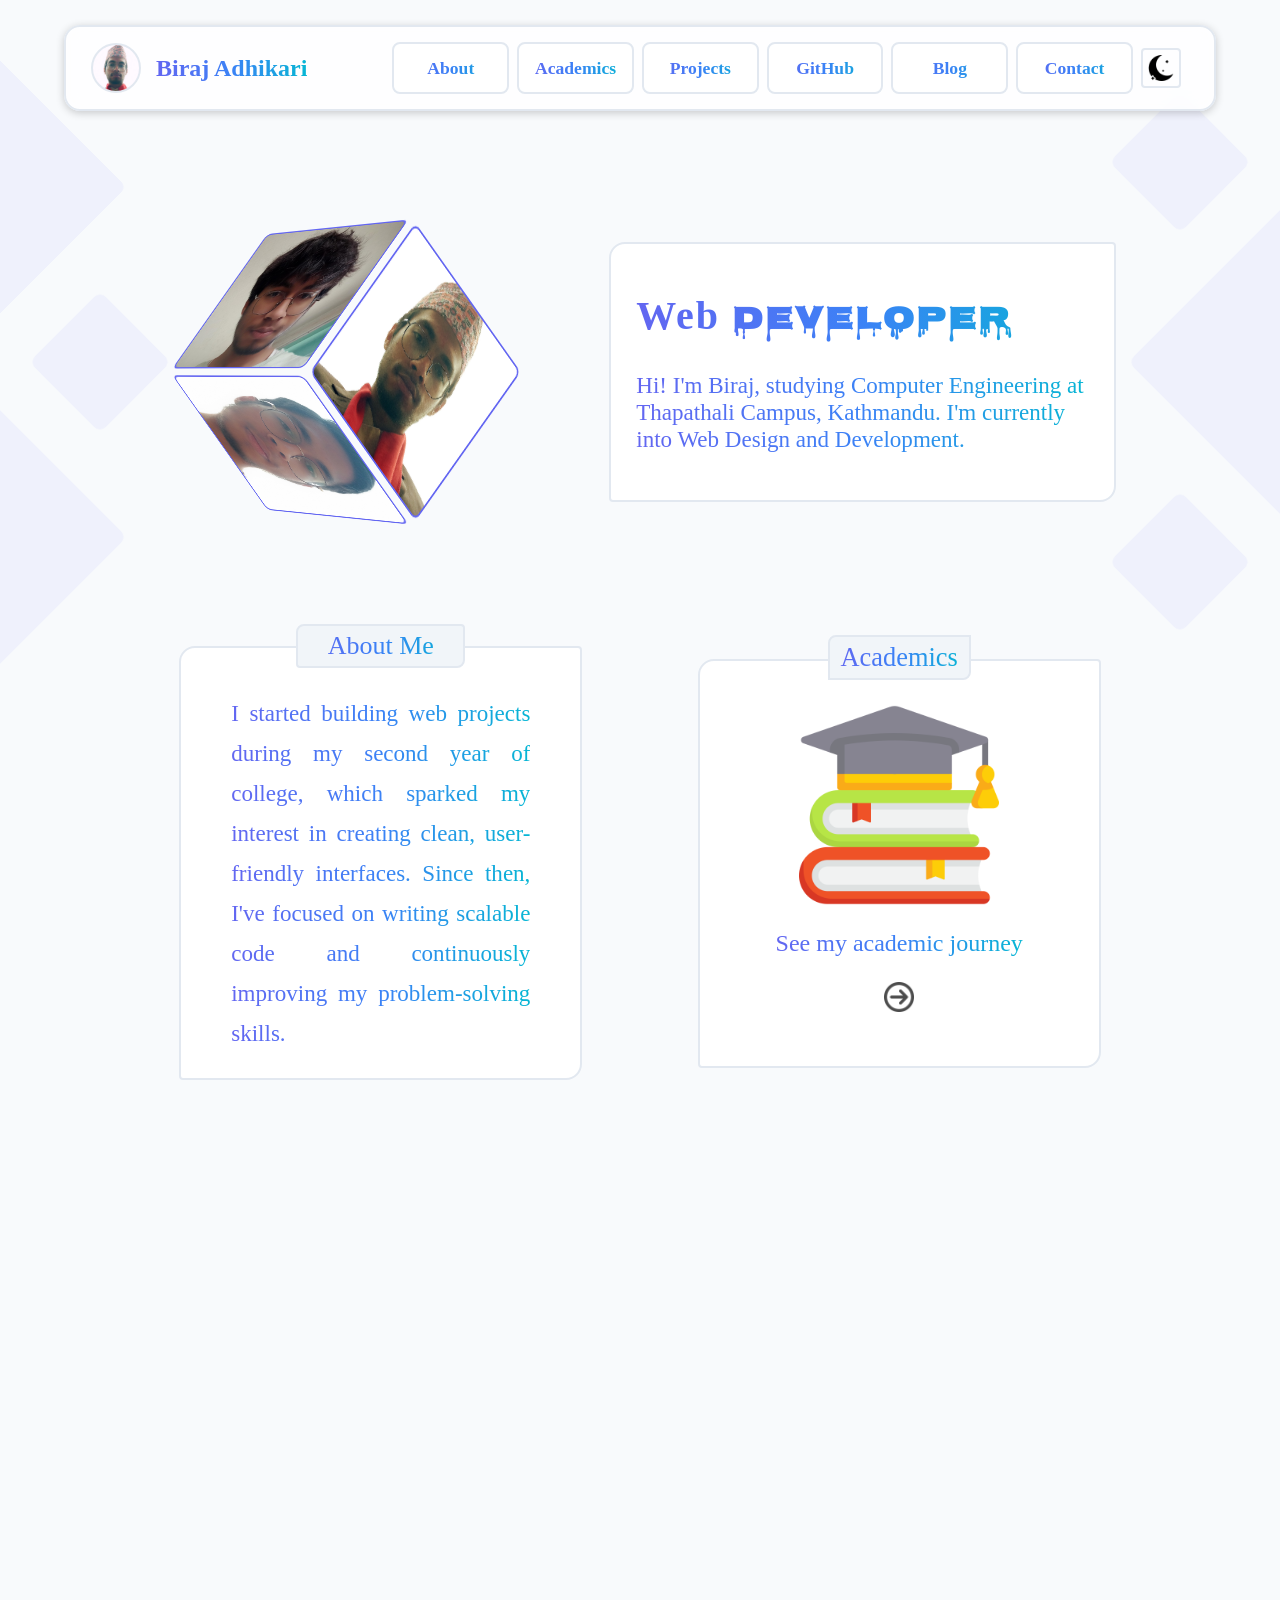
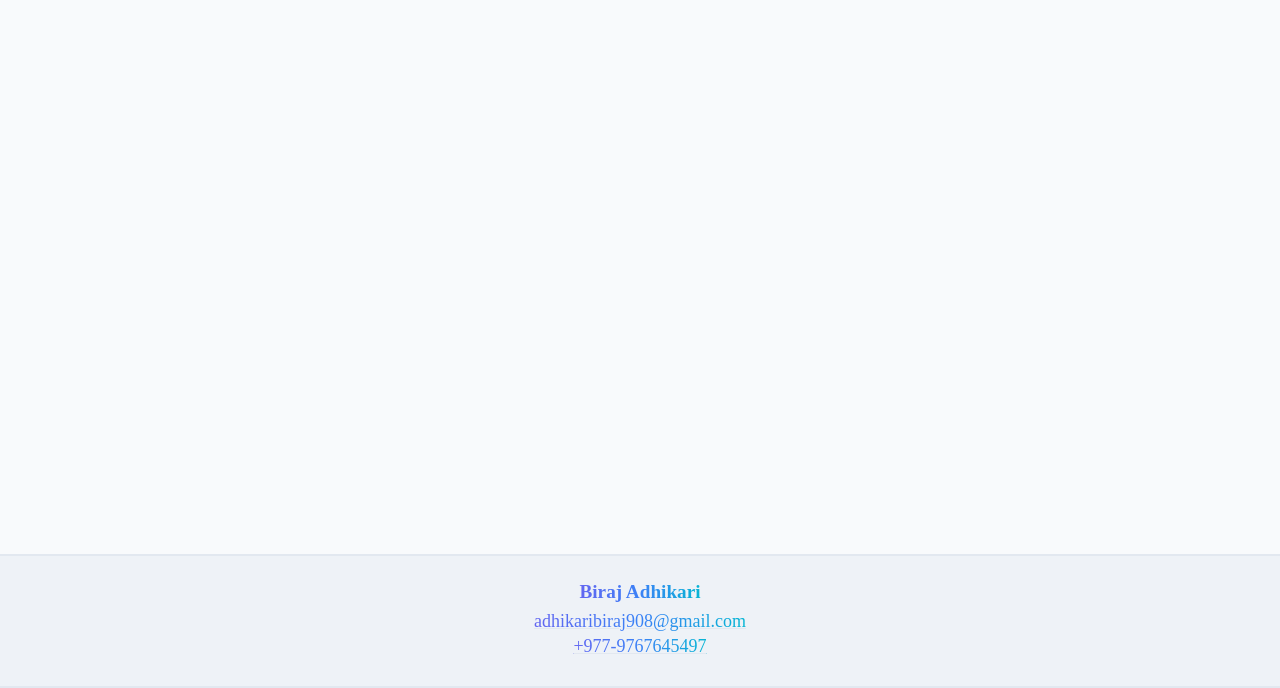
<file: index.html>
<!DOCTYPE html>
<html lang="en">
<head>
    <meta charset="UTF-8">
    <meta name="viewport" content="width=device-width, initial-scale=1.0">
    <title>Biraj Adhikari - Portfolio</title>
    <link rel="stylesheet" href="Styling/root.css">
    <link rel="stylesheet" href="Styling/navBar.css">
    <link rel="stylesheet" href="Styling/cube.css">
    <link rel="stylesheet" href="Styling/decoration.css">
    <link rel="stylesheet" href="Styling/introduction.css">
    <link rel="stylesheet" href="Styling/aboutMe.css">
    <link rel="stylesheet" href="Styling/academics.css">
    <link rel="stylesheet" href="Styling/projects.css">
    <link rel="stylesheet" href="Styling/blog.css">
    <link rel="stylesheet" href="Styling/contacts.css">
    <link rel="stylesheet" href="Styling/footer.css">
    <link rel="preconnect" href="https://fonts.googleapis.com">
    <link rel="preconnect" href="https://fonts.gstatic.com" crossorigin>    
    <link href="https://fonts.googleapis.com/css2?family=Nosifer&family=Rubik+Glitch&display=swap" rel="stylesheet">
</head>
<body>
    <section id="decoration">
        <div class="decorator"></div>
        <div class="decorator"></div>
        <div class="decorator"></div>
        <div class="decorator"></div>
        <div class="decorator"></div>
        <div class="decorator"></div>
    </section>
    <nav class="navbar">
        <section class="nav-logo-section">
            <div class="siteLogo"></div>
            <h1>Biraj Adhikari</h1>
        </section>
        <button type="button" class="hamburger" aria-label="Menu">
            <img src="Assets/settings.png" alt="Hamburger" width="30"/>
        </button>
        <section class="nav-menu" id="desktop-menu">
            <a class="navItem" href="#aboutMe"><span>About</span></a>
            <a class="navItem" href="Pages/academics.html"><span>Academics</span></a>
            <a class="navItem" href="Pages/projects.html"><span>Projects</span></a>
            <a class="navItem" href="https://github.com/LibraAkaja/" target="_blank"><span>GitHub</span></a>
            <a class="navItem" href="#" onclick="alert('I do not have a blog yet')"><span>Blog</span></a>
            <a class="navItem" href="Pages/contact.html"><span>Contact</span></a>
            <img src="Assets/dark.png" alt="ThemeIcon" width="40" class="themeProvider"/>
        </section>
        <section class="nav-menu" id="handheld-menu">
            <a class="navItem" href="#aboutMe"><span>About</span></a>
            <a class="navItem" href="Pages/academics.html"><span>Academics</span></a>
            <a class="navItem" href="Pages/projects.html"><span>Projects</span></a>
            <a class="navItem" href="https://github.com/LibraAkaja/" target="_blank"><span>GitHub</span></a>
            <a class="navItem" href="#" onclick="alert('I do not have a blog yet')"><span>Blog</span></a>
            <a class="navItem" href="Pages/contact.html"><span>Contact</span></a>
            <img src="Assets/dark.png" alt="ThemeIcon" width="40" class="themeProvider"/>
        </section>
    </nav>
    <main id="root">
        <section class="cube" id="cube">
            <div class="cubeContainer">
                <div class="cubeSide"></div>
                <div class="cubeSide"></div>
                <div class="cubeSide"></div>
                <div class="cubeSide"></div>
                <div class="cubeSide"></div>
                <div class="cubeSide"></div>
            </div>
        </section>
        <section id="introduction" class="detailCategory">
            <h3><span>Web </span><span>Developer</span></h3><br>
            <p>Hi! I'm Biraj, studying Computer Engineering at Thapathali Campus, Kathmandu.
                I'm currently into Web Design and Development.
            </p>
        </section>
        <section id="aboutMe" class="detailCategory">
            <span><p>About Me</p></span>
            <p id="aboutP">I started building web projects during my second year of college, which sparked my interest in creating clean, user-friendly interfaces. Since then, I've focused on writing scalable code and continuously improving my problem-solving skills.</p>
        </section>
        <section id="academics" class="detailCategory">
            <span><p>Academics</p></span>
            <img src="Assets/education.png" width="200"/>
            <p class="sectionP">See my academic journey </p>
            <a href="Pages/academics.html"><img src="Assets/right.png" width="30px"></a>
        </section>
        <section id="myProjects" class="detailCategory">
            <span><p>Projects</p></span>
            <img src="Assets/project0.png" width="200"/>
            <p class="sectionP">Explore my projects </p>
            <a href="Pages/projects.html"><img src="Assets/right.png" width="30px"></a>
        </section>
        <section id="myBlog" class="detailCategory">
            <span><p>Blog</p></span>
            <img src="Assets/blog0.png" width="200px"/>
            <p class="sectionP">Dive into my Blog posts</p>
            <a href="" onclick="alert('I do not have a blog yet')"><img src="Assets/right.png" width="30px"></a>
        </section>
        <section id="contacts" class="detailCategory">
            <span><p>Socials/Contact</p></span>
            <img src="Assets/social0.png" width="200"/>
            <p class="sectionP">Contact me via these platforms</p>
            <a href="Pages/contact.html"><img src="Assets/right.png" width="30px"></a>
        </section>
    </main>
    <footer>
        <h3>Biraj Adhikari</h3>
        <p><a href="mailto:adhikaribiraj908@gmail.com" target="_blank">adhikaribiraj908@gmail.com</a></p>
        <p><a href="tel:+9779767645497">+977-9767645497</a></p>
    </footer>
    <script src="Scripts/dynamic.js" type="module"></script>
    <script src="Scripts/themeProvider.js" type="module"></script>
    <script src="Scripts/navBar.js" type="module"></script>
    <script src="Scripts/dragCube.js" type="module"></script>
    <script src="Scripts/mainSections.js" type="module"></script>
</body>
</html>
</file>
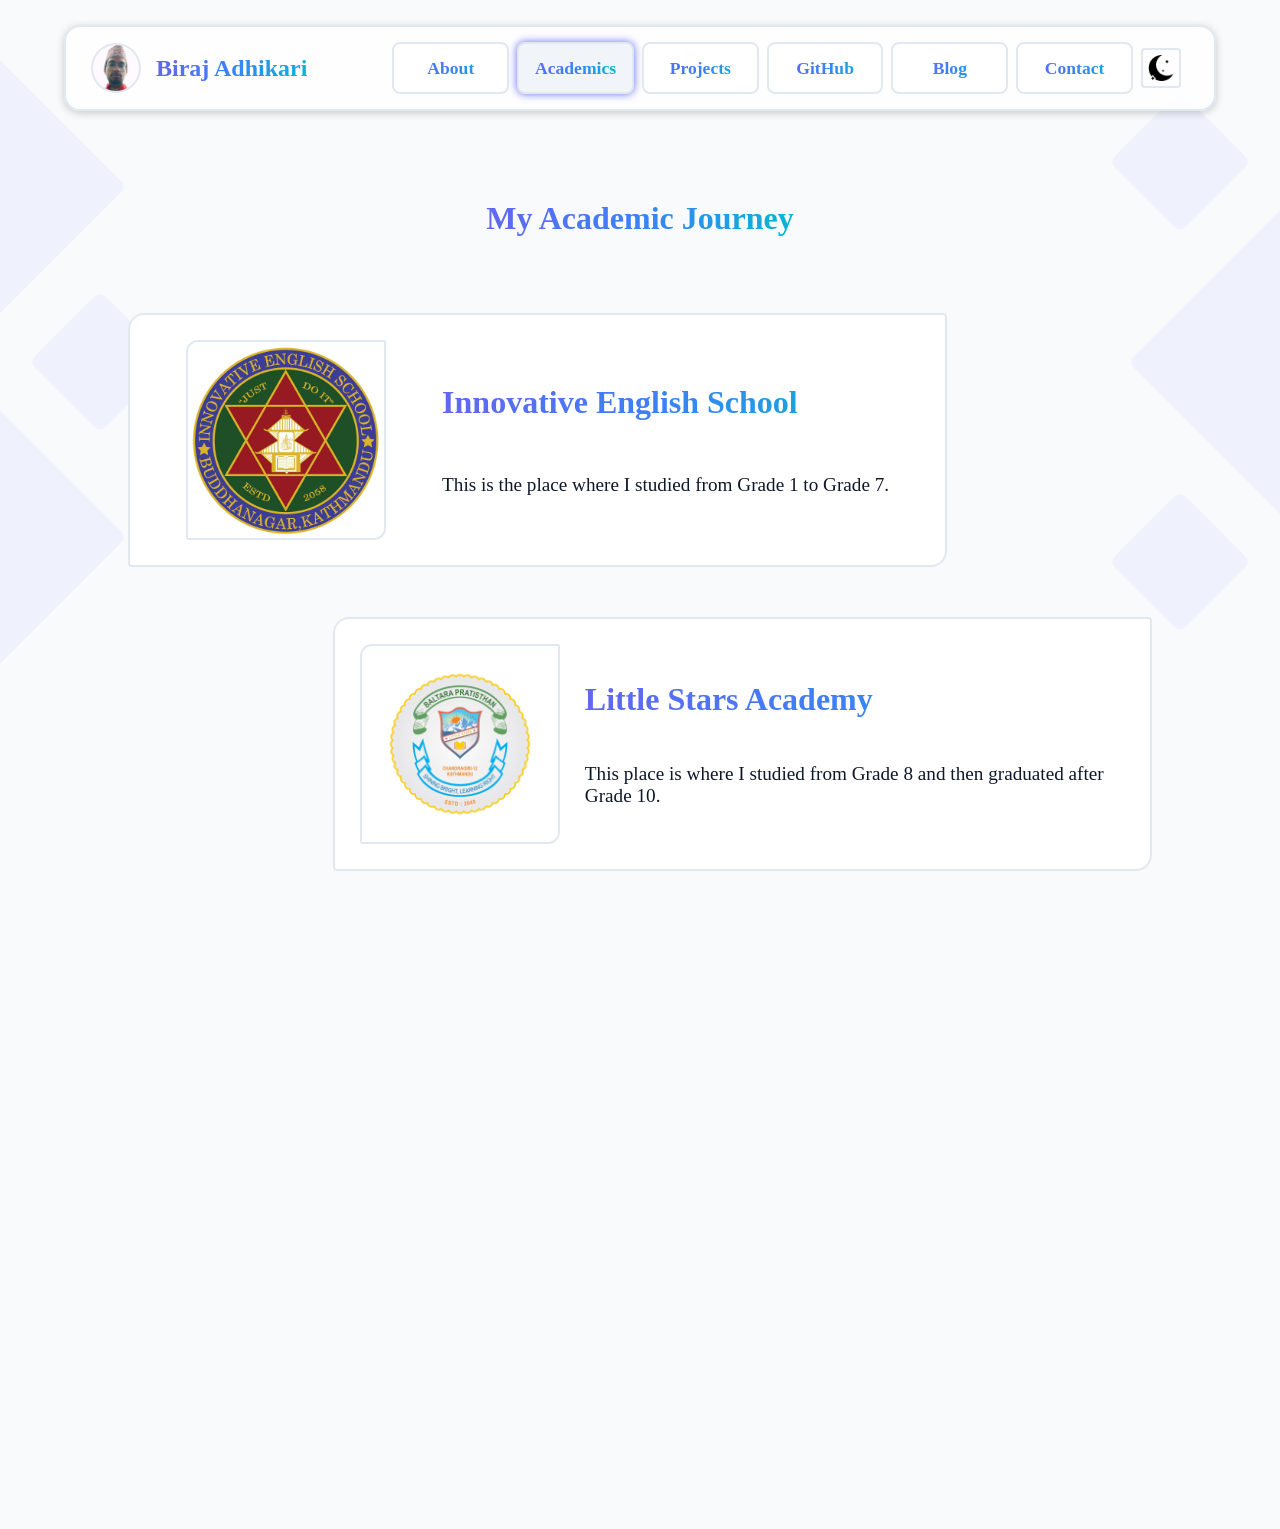
<file: Pages/academics.html>
<!DOCTYPE html>
<html lang="en">
<head>
    <meta charset="UTF-8">
    <meta name="viewport" content="width=device-width, initial-scale=1.0">
    <title>Biraj Adhikari - Academics</title>
    <link rel="stylesheet" href="../Styling/root.css">
    <link rel="stylesheet" href="../Styling/navBar.css">
    <link rel="stylesheet" href="../Styling/decoration.css">
    <link rel="stylesheet" href="../Styling/academics.css">
</head>
<body id="academicsBody">
    <section id="decoration">
        <div class="decorator"></div>
        <div class="decorator"></div>
        <div class="decorator"></div>
        <div class="decorator"></div>
        <div class="decorator"></div>
        <div class="decorator"></div>
    </section>
    <nav class="navbar">
        <section class="nav-logo-section">
            <div class="siteLogo"></div>
            <h1>Biraj Adhikari</h1>
        </section>
        <button type="button" class="hamburger" aria-label="Menu">
            <img src="../Assets/settings.png" alt="Hamburger" width="30"/>
        </button>
        <section class="nav-menu" id="desktop-menu">
            <a class="navItem" href="../index.html#aboutMe"><span>About</span></a>
            <a class="navItem" href="../Pages/academics.html"><span>Academics</span></a>
            <a class="navItem" href="../Pages/projects.html"><span>Projects</span></a>
            <a class="navItem" href="https://github.com/LibraAkaja/" target="_blank"><span>GitHub</span></a>
            <a class="navItem" href="" onclick="alert('I do not have a blog yet')"><span>Blog</span></a>
            <a class="navItem" href="../Pages/contact.html"><span>Contact</span></a>
            <img src="../Assets/dark.png" alt="ThemeIcon" width="40" class="themeProvider"/>
        </section>
        <section class="nav-menu" id="handheld-menu">
            <a class="navItem" href="../index.html#aboutMe"><span>About</span></a>
            <a class="navItem" href="../Pages/academics.html"><span>Academics</span></a>
            <a class="navItem" href="../Pages/projects.html"><span>Projects</span></a>
            <a class="navItem" href="https://github.com/LibraAkaja/" target="_blank"><span>GitHub</span></a>
            <a class="navItem" href="" onclick="alert('I do not have a blog yet')"><span>Blog</span></a>
            <a class="navItem" href="../Pages/contact.html"><span>Contact</span></a>
            <img src="../Assets/dark.png" alt="ThemeIcon" width="40" class="themeProvider"/>
        </section>
    </nav>
    <h1 id="academicsHtmlH1" class="hOne">My Academic Journey</h1>
    <main id="academicsHtml" class="otherPage">
        <section class="institute" id="innovative">
            <img src="../Assets/Academic/Innovative.jpg" alt="Innovative English School"/>
            <span>
                <h2>Innovative English School</h2>
                <p>This is the place where I studied from Grade 1 to Grade 7.</p>
            </span>
        </section>
        <section class="institute" id="lsa">
            <img src="../Assets/Academic/LSA.jpg" alt="Little Stars Academy"/>
            <span>
                <h2>Little Stars Academy</h2>
                <p>This place is where I studied from Grade 8 and then graduated after Grade 10.</p>
            </span>
        </section>
        <section class="institute" id="bernHardt">
            <img src="../Assets/Academic/BernHardt.png" alt="Kathmandu BernHardt Higher Secondary School"/>
            <span>
                <h2>Kathmandu BernHardt Higher Secondary School</h2>
                <p>This place is where I studied +2 (High School).</p>
            </span>
        </section>
        <section class="institute" id="thapathali">
            <img src="../Assets/Academic/Thapathali.jpg" alt="Thapathali Campus"/>
            <span>
                <h2>IOE Thapathali Campus</h2>
                <p>This is where I am currently pursuing my Bachelors in Computer Engineering degree.</p>
            </span>
        </section>
    </main>
    <script src="../Scripts/themeProvider.js" type="module"></script>
    <script src="../Scripts/navBar.js" type="module"></script>
    <script src="../Scripts/mainSections.js" type="module"></script>
</body>
</html>
</file>
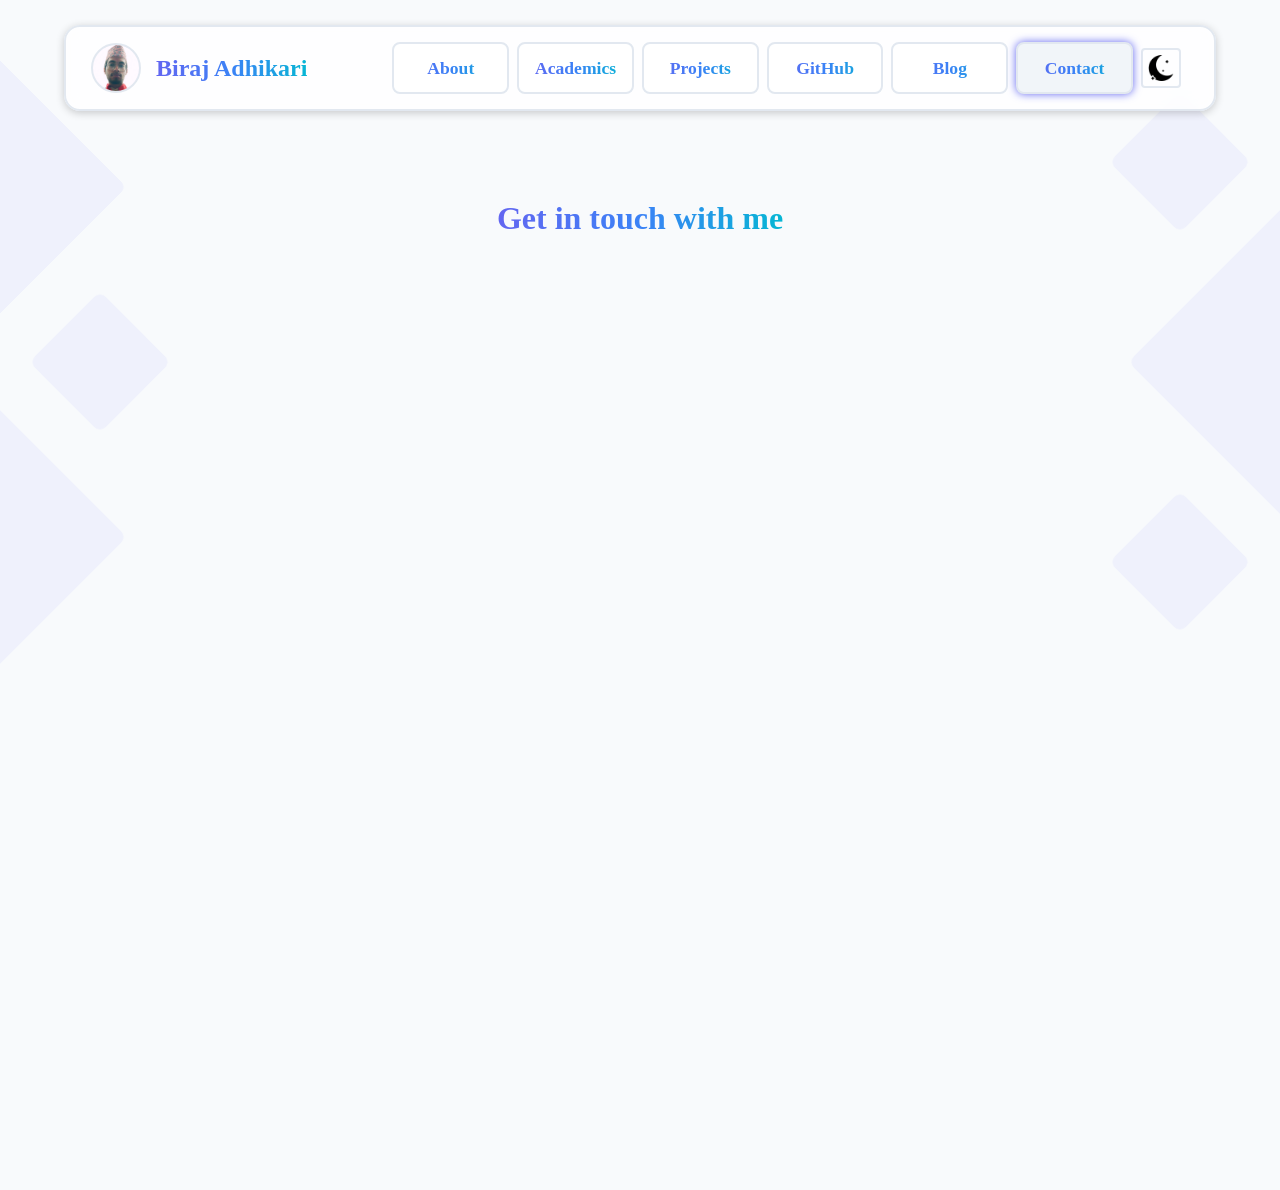
<file: Pages/contact.html>
<!DOCTYPE html>
<html lang="en">
<head>
    <meta charset="UTF-8">
    <meta name="viewport" content="width=device-width, initial-scale=1.0">
    <title>Biraj Adhikari - Socials and Contact</title>
    <link rel="stylesheet" href="../Styling/root.css">
    <link rel="stylesheet" href="../Styling/navBar.css">
    <link rel="stylesheet" href="../Styling/decoration.css">
    <link rel="stylesheet" href="../Styling/contacts.css">
</head>
<body id="contactBody">
    <section id="decoration">
        <div class="decorator"></div>
        <div class="decorator"></div>
        <div class="decorator"></div>
        <div class="decorator"></div>
        <div class="decorator"></div>
        <div class="decorator"></div>
    </section>
    <nav class="navbar">
        <section class="nav-logo-section">
            <div class="siteLogo"></div>
            <h1>Biraj Adhikari</h1>
        </section>
        <button type="button" class="hamburger" aria-label="Menu">
            <img src="../Assets/settings.png" alt="Hamburger" width="30"/>
        </button>
        <section class="nav-menu" id="desktop-menu">
            <a class="navItem" href="../index.html#aboutMe"><span>About</span></a>
            <a class="navItem" href="../Pages/academics.html"><span>Academics</span></a>
            <a class="navItem" href="../Pages/projects.html"><span>Projects</span></a>
            <a class="navItem" href="https://github.com/LibraAkaja/" target="_blank"><span>GitHub</span></a>
            <a class="navItem" href="" onclick="alert('I do not have a blog yet')"><span>Blog</span></a>
            <a class="navItem" href="../Pages/contact.html"><span>Contact</span></a>
            <img src="../Assets/dark.png" alt="ThemeIcon" width="40" class="themeProvider"/>
        </section>
        <section class="nav-menu" id="handheld-menu">
            <a class="navItem" href="../index.html#aboutMe"><span>About</span></a>
            <a class="navItem" href="../Pages/academics.html"><span>Academics</span></a>
            <a class="navItem" href="../Pages/projects.html"><span>Projects</span></a>
            <a class="navItem" href="https://github.com/LibraAkaja/" target="_blank"><span>GitHub</span></a>
            <a class="navItem" href="" onclick="alert('I do not have a blog yet')"><span>Blog</span></a>
            <a class="navItem" href="../Pages/contact.html"><span>Contact</span></a>
            <img src="../Assets/dark.png" alt="ThemeIcon" width="40" class="themeProvider"/>
        </section>
    </nav>
    <h1 id="contactHtmlH1" class="hOne">Get in touch with me</h1>
    <main id="contactHtml" class="otherPage" style="gap: 0px;margin-top: 188px;">
        <section class="socials" id="LinkedIn">
            <a href="https://www.linkedin.com/in/biraj-adhikari-86005b352" target="_blank"><img src="../Assets/Socials/linkedIn1.svg"/><p>LinkedIn</p></a>
        </section>
        <section class="socials" id="Instagram">
            <a href="https://www.instagram.com/birajadhikari908" target="_blank"><img src="../Assets/Socials/Insta3.svg"/><p>Instagram</p></a>
        </section>
        <section class="socials" id="FaceBook">
            <a href="https://www.facebook.com/biraj.adhikari.39750" target="_blank"><img src="../Assets/Socials/fb.svg"/><p>FaceBook</p></a>
        </section>
        <section class="socials" id="WhatsApp">
            <a href="https://wa.me/qr/KDMSXZC7L4TWJ1" target="_blank"><img src="../Assets/Socials/WhatsApp.svg"/><p>WhatsApp</p></a>
        </section>
        <section class="socials" id="Gmail">
            <a href="mailto:adhikaribiraj908@gmail.com" target="_blank"><img src="../Assets/Socials/gmail.svg"/><p>Gmail</p></a>
        </section>
        <section class="socials" id="Viber">
            <a href="viber://add?number=9779767645497"><img src="../Assets/Socials/viber1.svg"/><p>Viber</p></a>
        </section>
        <section class="socials" id="SnapChat">
            <a href="https://www.snapchat.com/add/birajad2062?share_id=G_aMiIHp5X8&locale=en-GB" target="_blank"><img src="../Assets/Socials/Snap.svg"/><p>Snapchat</p></a>
        </section>
    </main>
    <script src="../Scripts/themeProvider.js" type="module"></script>
    <script src="../Scripts/navBar.js" type="module"></script>
    <script src="../Scripts/mainSections.js" type="module"></script>
</body>
</html>
</file>
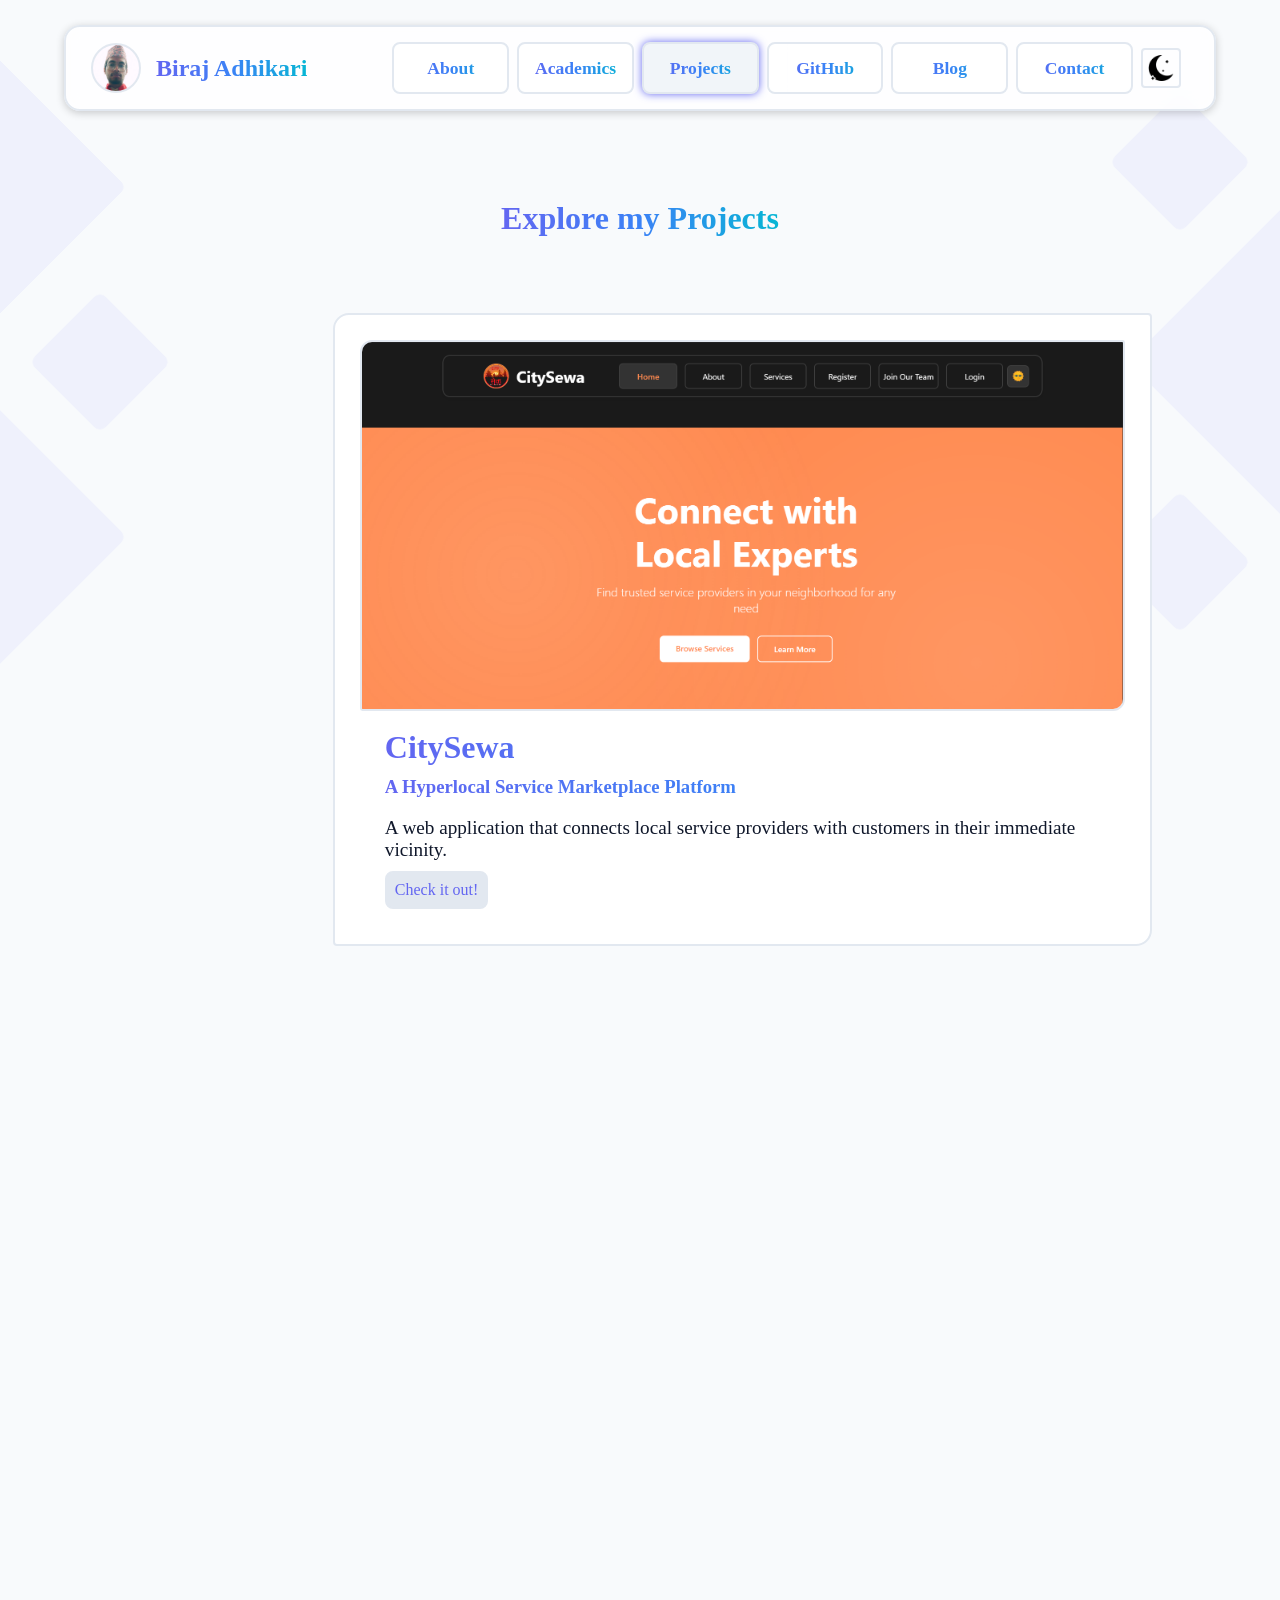
<file: Pages/projects.html>
<!DOCTYPE html>
<html lang="en">
<head>
    <meta charset="UTF-8">
    <meta name="viewport" content="width=device-width, initial-scale=1.0">
    <title>Biraj Adhikari - Projects</title>
    <link rel="stylesheet" href="../Styling/root.css">
    <link rel="stylesheet" href="../Styling/navBar.css">
    <link rel="stylesheet" href="../Styling/decoration.css">
    <link rel="stylesheet" href="../Styling/projects.css">
</head>
<body id="projectsBody">
    <section id="decoration">
        <div class="decorator"></div>
        <div class="decorator"></div>
        <div class="decorator"></div>
        <div class="decorator"></div>
        <div class="decorator"></div>
        <div class="decorator"></div>
    </section>
    <nav class="navbar">
        <section class="nav-logo-section">
            <div class="siteLogo"></div>
            <h1>Biraj Adhikari</h1>
        </section>
        <button type="button" class="hamburger" aria-label="Menu">
            <img src="../Assets/settings.png" alt="Hamburger" width="30"/>
        </button>
        <section class="nav-menu" id="desktop-menu">
            <a class="navItem" href="../index.html#aboutMe"><span>About</span></a>
            <a class="navItem" href="../Pages/academics.html"><span>Academics</span></a>
            <a class="navItem" href="../Pages/projects.html"><span>Projects</span></a></div>
            <a class="navItem" href="https://github.com/LibraAkaja/" target="_blank"><span>GitHub</span></a>
            <a class="navItem" href="" onclick="alert('I do not have a blog yet')"><span>Blog</span></a>
            <a class="navItem" href="../Pages/contact.html"><span>Contact</span></a>
            <img src="../Assets/dark.png" alt="ThemeIcon" width="40" class="themeProvider"/>
        </section>
        <section class="nav-menu" id="handheld-menu">
            <a class="navItem" href="../index.html#aboutMe"><span>About</span></a>
            <a class="navItem" href="../Pages/academics.html"><span>Academics</span></a>
            <a class="navItem" href="../Pages/projects.html"><span>Projects</span></a>
            <a class="navItem" href="https://github.com/LibraAkaja/" target="_blank"><span>GitHub</span></a>
            <a class="navItem" href="" onclick="alert('I do not have a blog yet')"><span>Blog</span></a>
            <a class="navItem" href="../Pages/contact.html"><span>Contact</span></a>
            <img src="../Assets/dark.png" alt="ThemeIcon" width="40" class="themeProvider"/>
        </section>
    </nav>
    <h1 id="projectsHtmlH1" class="hOne">Explore my Projects</h1>
    <main id="projectsHtml" class="otherPage">
        <section class="project" id="citysewa">
            <img src="../Assets/Project/Citysewa.png" alt="CitySewa">
            <span>
                <h2>CitySewa</h2>
                <h3>A Hyperlocal Service Marketplace Platform</h3>
                <p>A web application that connects local service providers with customers in their immediate vicinity.</p>
                <a href="https://citysewa-app.vercel.app/" target="_blank">Check it out!</a>
            </span>
        </section>
        <section class="project" id="decisionlog">
            <img src="../Assets/Project/Decision.png" alt="Decision Log">
            <span>
                <h2>Decision Log</h2>
                <h3>A Personal Decision-Making Application</h3>
                <p>A web application that helps users make informed decisions and review their decision-making process based on various decision options.</p>
                <a href="https://decision-analysis-log.vercel.app/" target="_blank">Check it out!</a>
            </span>
        </section>
        <section class="project" id="lyricsfilemaker">
            <img src="../Assets/Project/Lyrics.png" alt="Lyrics File Maker">
            <span>
                <h2>Lyrics File Maker</h2>
                <h3>A Tool for Creating Lyrics Files</h3>
                <p>A web application that helps users create lyrics files for songs in your mobile device's music player.</p>
                <a href="https://libraakaja.github.io/Lyrics-File-Maker/" target="_blank">Try it out!</a>
            </span>
        </section>
        <section class="project" id="qrrg">
            <img src="../Assets/Project/Qr.png" alt="QR Code RG">
            <span>
                <h2>QR Code RG</h2>
                <h3>A QR Code Generator and Scanner</h3>
                <p>A web application that generates and/or scans QR codes for easy sharing of information.</p>
                <a href="https://libraakaja.github.io/QR-Code-RG/" target="_blank">Try it out!</a>
            </span>
        </section>
        <section class="project">
            <h2>Visit my GitHub</h2>
            <h3>Explore more of my projects</h3>
            <a href="https://github.com/LibraAkaja/" target="_blank">GitHub</a>
        </section>
    </main>
    <script src="../Scripts/themeProvider.js" type="module"></script>
    <script src="../Scripts/navBar.js" type="module"></script>
    <script src="../Scripts/mainSections.js" type="module"></script>
</body>
</html>
</file>
<file: Styling/root.css>
:root {
    --bg-body: #f8fafc;
    --bg-div: #ffffff;
    --bg-span: #f1f5f9;
    --bg-btn: #e2e8f0;

    --border-color: #e2e8f0;

    --hover-div: #eef2f7;
    --hover-btn: #6366f1;

    --a-text: #6366f1;            
    --a-text-hover: #0f172a;

    --p-color: #0f172a;

    --gradient: linear-gradient(to right, #6366f1, #3b82f6, #06b6d4);
    --gradient-hover: linear-gradient(to right, #4f46e5, #2563eb);

    --border-cube: #6366f1;

    --bg-decor: rgba(99, 102, 241, 0.06);

    --nav-bg: rgba(255, 255, 255, 0.8);
    --nav-border: #e2e8f0;
    --nav-text: #0f172a;
    --nav-hover-bg: #f1f5f9;
    --nav-accent: #6366f1;
}

:root[data-theme="light"]{
    --bg-body: #f8fafc;
    --bg-div: #ffffff;
    --bg-span: #f1f5f9;
    --bg-btn: #e2e8f0;

    --border-color: #e2e8f0;

    --hover-div: #eef2f7;
    --hover-btn: #6366f1;

    --a-text: #6366f1;             
    --a-text-hover: #0f172a;

    --p-color: #0f172a;

    --gradient: linear-gradient(to right, #6366f1, #3b82f6, #06b6d4);
    --gradient-hover: linear-gradient(to right, #4f46e5, #2563eb);

    --border-cube: #6366f1;

    --bg-decor: rgba(99, 102, 241, 0.06);

    --nav-bg: rgba(255, 255, 255, 0.8);
    --nav-border: #e2e8f0;
    --nav-text: #0f172a;
    --nav-hover-bg: #f1f5f9;
    --nav-accent: #6366f1;
}

:root[data-theme="dark"]{
    --bg-body: #0f172a;
    --bg-div: #1e293b;
    --bg-span: #020617;
    --bg-btn: #334155;

    --border-color: #334155;

    --hover-div: #2b3545;
    --hover-btn: #818cf8;

    --a-text: #818cf8;           
    --a-text-hover: #ffffff;

    --p-color: #e2e8f0;

    --gradient: linear-gradient(to right, #818cf8, #38bdf8, #22c55e);
    --gradient-hover: linear-gradient(to right, #6366f1, #0ea5e9);

    --border-cube: #818cf8;

    --bg-decor: rgba(129, 140, 248, 0.07);

    --nav-bg: rgba(15, 23, 42, 0.8);
    --nav-border: #334155;
    --nav-text: #e2e8f0;
    --nav-hover-bg: #1e293b;
    --nav-accent: #818cf8;
}

*{
    padding: 0;
    margin: 0;
    box-sizing: border-box;
    outline: none;
}

body, html{
    background-color: var(--bg-body);
    overflow-x: hidden;
    scroll-behavior: smooth;
}

body{
    display: flex;
    flex-direction: column;
    justify-content: stretch;
    align-items: center;
    overflow-y: hidden;
}

main{
    width: 90vw;
    margin-top: 146px;
    z-index: 2;
    transition: transform 0.4s ease-in-out;
    display: grid;
    grid-template-columns: 1fr;
    row-gap: 71px;
    justify-items: center;
    align-items: center;
}

.detailCategory {
    opacity: 0;
    transform: translateY(12px);
    transition: all 0.4s ease;
}

#introduction, #aboutMe, #academics, #myProjects, #myBlog, #contacts{
    background: var(--bg-div);
}

#introduction:hover, #aboutMe:hover, #academics:hover, #myProjects:hover, #myBlog:hover, #contacts:hover{
    background: var(--hover-div);
}

#contactHtmlH1, #academicsHtmlH1, #projectsHtmlH1{
    background: var(--gradient);
    background-clip: text;
    color: transparent;
}

#contactHtmlH1:hover, #academicsHtmlH1:hover, #projectsHtmlH1:hover{
    background: var(--gradient-hover);
    background-clip: text;
}

.detailCategory.show{
    opacity: 1;
    transform: translateY(0);
}

#root > section h3, #root > section p{
    user-select: none;
}

.hOne, .otherpage p, .otherPage h2{
    user-select: none;
}

.hOne.scrolled{
    opacity: 0;
    transform: translateY(-40px);
}

@media only screen and (min-width: 375px){
    main{
        margin-top: 172px;
        row-gap: 74px;
    }
}

@media only screen and (min-width: 768px){
    main{
        display: flex;
        justify-content: space-around;
        align-items: center;
        flex-direction: row;
        flex-wrap: wrap;
    }
    main > section{
        min-width: 200px;
        max-width: 44%;
        min-height: 400px;
    }
    main > section:nth-of-type(1){
        min-width: 44%;
    }
    main > section:nth-of-type(2){
        min-height: 260px;
    }
    .detailCategory{
        scroll-margin-top: 175px;
    }
}

@media only screen and (min-width: 1024px){
    main{
        justify-content: space-evenly;
    }
    main > section:nth-of-type(1){
        min-width: 30%;
    }
    main > section:nth-of-type(3), main > section:nth-of-type(4), main > section:nth-of-type(5), main > section:nth-of-type(6){
        max-width: 35%;
    }
    .sectionP{
        font-size: x-large !important;
    }
}
</file>
<file: Styling/navBar.css>
:root[data-theme="light"]{
    --border-color: #e2e8f0;
    --gradient: linear-gradient(to right, #6366f1, #3b82f6, #06b6d4);
    --gradient-hover: linear-gradient(to right, #4f46e5, #2563eb);
    --nav-bg: rgba(255, 255, 255, 0.8);
    --nav-border: #e2e8f0;
    --nav-text: #0f172a;
    --nav-hover-bg: #f1f5f9;
    --nav-accent: #6366f1;
    --invert: invert(1) opacity(0.5);
    --profile-pic: url(../Assets/Cube/BA5.jpg);
}

:root[data-theme="dark"]{
    --border-color: #334155;
    --gradient: linear-gradient(to right, #818cf8, #38bdf8, #22c55e);
    --gradient-hover: linear-gradient(to right, #6366f1, #0ea5e9);
    --nav-bg: rgba(15, 23, 42, 0.8);
    --nav-border: #334155;
    --nav-text: #e2e8f0;
    --nav-hover-bg: #1e293b;
    --nav-accent: #818cf8;
    --invert: invert(0) opacity(1);
    --profile-pic: url(../Assets/Cube/BA.png);
}

nav.navbar {
    width: 90vw;
    max-width: 1200px;
    min-height: 50px;
    padding: 12px 16px;
    border: 2px solid var(--nav-border);
    border-radius: 1rem;
    display: flex;
    justify-content: space-between;
    place-items: center;
    flex-wrap: wrap;
    row-gap: 25px;
    background: var(--nav-bg);
    position: fixed;
    top: 25px;
    left: 50%;
    transform: translateX(-50%);
    z-index: 4;
    box-shadow: 0 2px 8px rgba(0,0,0,0.2);
    transition: all 0.4s ease-in-out;
    backdrop-filter: blur(10px);
}

nav:hover {
    background: var(--nav-hover-bg);
}

.nav-logo-section {
    display: flex;
    align-items: center;
    column-gap: 8px;
    flex-shrink: 0;
}

.nav-logo-section h1 {
    font-size: x-large;
    background: var(--gradient);
    background-clip: text;
    -webkit-background-clip: text;
    -webkit-text-fill-color: transparent;
    cursor: default;
    transition: all 0.3s;
}

.nav-logo-section h1:hover {
    background: var(--gradient-hover);
    background-clip: text;
}

.siteLogo {
    width: 40px;
    aspect-ratio: 1;
    background: var(--profile-pic) center center no-repeat;
    background-size: cover;
    border: 2px solid var(--border-color);
    border-radius: 50%;
    transition: all 0.3s;
}

.siteLogo:hover {
    transform: scale(1.05);
}

.nav-menu {
    padding: 0 8px;
    display: flex;
    flex-direction: row;
    justify-content: space-evenly;
    align-items: center;
    flex-wrap: wrap;
    gap: 8px 0px;
    display: none;
}

.navItem {
    color: var(--nav-text);
    padding: 4px 8px;
    min-width: 11ch;
    height: 40px;
    border: 2px solid var(--nav-border);
    border-radius: 8px;
    display: flex;
    justify-content: center;
    align-items: center;
    box-sizing: content-box;
    cursor: pointer;
    transition: all 0.3s;
    text-decoration: none;
    backdrop-filter: blur(10px);
}

.navItem a {
    all: unset;
    width: 100%;
    display: flex;
    justify-content: center;
    align-items: center;
}

.navItem:hover {
    background-color: var(--nav-hover-bg);
    border-color: var(--nav-accent);
}

.navItem--active {
    border-color: var(--nav-accent);
    background-color: var(--nav-hover-bg);
    box-shadow: 0 0 8px var(--nav-accent);
}

.navItem--active span {
    background: var(--gradient);
    background-clip: text;
    -webkit-background-clip: text;
    -webkit-text-fill-color: transparent;
}

.navItem span {
    background: var(--gradient);
    background-clip: text;
    -webkit-background-clip: text;
    -webkit-text-fill-color: transparent;
    display: flex;
    justify-content: center;
    align-items: center;
    width: 100%;
    height: 100%;
    border-radius: 0.75rem;
    transition: all 0.3s;
}

.navItem span:hover {
    background: var(--gradient-hover);
    background-clip: text;
}

.themeProvider {
    width: 40px;
    cursor: pointer;
    border: 2px solid var(--nav-border);
    border-radius: 0.25rem;
    padding: 5px;
    transition: all 0.3s;
}

.themeProvider:hover {
    transform: scale(1.05);
}

#handheld-menu {
    position: fixed;
    top: 75px;
    left: 0;
    right: 0;
    margin-top: 8px;
    padding: 12px;
    overflow: hidden;
    max-height: 0;
    opacity: 0;
    display: flex;
    gap: 8px;
    background: var(--nav-bg);
    border: 2px solid var(--nav-border);
    border-radius: 0.75rem;
    box-shadow: 0 4px 12px rgba(0,0,0,0.15);
    transition: max-height 0.4s ease-in-out, opacity 0.2s ease;
    box-sizing: border-box;
    backdrop-filter: blur(10px);
}

.navbar.menu-open #handheld-menu {
    max-height: 320px;
    opacity: 1;
}

.hamburger {
    cursor: pointer;
    transition: all 0.3s;
    border: none;
    background: transparent;
    display: flex;
    align-items: center;
    justify-content: center;
}

.hamburger img{
    filter: var(--invert);
}

.hamburger:hover {
    opacity: 0.7;
}

#desktop-menu {
    align-items: center;
    gap: 8px;
    flex-shrink: 0;
}

@media only screen and (min-width: 375px) {
    .nav-menu {
        flex-direction: row;
    }
}

@media only screen and (min-width: 426px){
    #handheld-menu{
        top: 80px;
        justify-content: space-evenly;
    }
    .navItem{
        font-size: 1rem;
        font-weight: 600;
    }
}

@media only screen and (min-width: 647px) {
    nav.navbar {
        width: 85vw;
        max-width: 1200px;
    }
}

@media only screen and (min-width: 768px) {
    nav.navbar {
        width: 90vw;
        max-width: 1200px;
        padding: 12px 16px;
        justify-content: space-between;
    }
    .siteLogo {
        width: 50px;
    }
    .hamburger {
        width: 40px;
    }
    .navItem {
        border: 2px solid var(--nav-border);
        font-size: 1.1rem;
        font-weight: 800;
    }
    .navItem:hover {
        background-color: var(--nav-hover-bg);
    }
}

@media only screen and (min-width: 1169px) {
    nav.navbar {
        justify-content: space-between;
        border-radius: 1rem;
        gap: 25px 0px;
    }
    .nav-logo-section {
        column-gap: 15px;
        flex-shrink: 0;
    }
    .hamburger {
        display: none !important;
    }
    #desktop-menu {
        display: flex !important;
    }
    #handheld-menu {
        display: none !important;
    }
}

@media only screen and (min-width: 1252px) {
    nav.navbar {
        padding: 15px 25px;
        justify-content: space-between;
    }
    .nav-logo-section {
        width: auto;
    }
    .nav-menu {
        gap: 15px;
    }
    h1 {
        font-size: xx-large;
    }
}
</file>
<file: Styling/cube.css>
:root[data-theme="light"]{
    --dark: brightness(1);
    --border-cube: #6366f1;
}

:root[data-theme="dark"]{
    --dark: brightness(0.8);
    --border-cube: #818cf8;
}

.cube{
    z-index: 2;
    scale: 0.75;
    transition: transform 1s ease-in-out;
    display: grid;
    justify-items: center;
    align-items: center;
}

.cube.hide{
    opacity: 0;
    transform: translateY(12px);
    transition: all 0.4s ease;
}

.cube.show{
    opacity: 1;
    transform: translateY(0px);
    transition: all 0.4s ease;
}

.cubeContainer{
    width: 200px;
    aspect-ratio: 1;
    perspective: 2000px;
    transform-style: preserve-3d;
    transform: rotateX(0deg) rotateY(45deg) rotateZ(45deg);
}

.cubeSide{
    width: 100%;
    aspect-ratio: 1;
    border: 2px solid var(--border-cube);
    border-radius: 0.5rem;
    position: absolute;
    backface-visibility: hidden;
}

.cubeSide:nth-of-type(1){
    transform: translateZ(105px);
    background: url(../Assets/Cube/BA4.jpg) center center no-repeat;
    background-size: cover;
    filter: var(--dark);
}

.cubeSide:nth-of-type(6){
    transform: translateZ(-105px) rotateX(180deg);
    background: url(../Assets/Cube/BA.png) center center no-repeat;
    background-size: cover;
}

.cubeSide:nth-of-type(2){
    transform: translateY(105px) rotateX(-90deg);
    background: url(../Assets/Cube/BA1.jpg) center center no-repeat;
    background-size: cover;
    filter: var(--dark);
}

.cubeSide:nth-of-type(3){
    transform: translateY(-105px) rotateX(90deg) rotateZ(180deg);
    background: url(../Assets/Cube/BA2.jpg) center center no-repeat;
    background-size: cover;
    filter: var(--dark);
}

.cubeSide:nth-of-type(4){
    transform: translateX(-105px) rotateY(-90deg);
    background: url(../Assets/Cube/BA3.jpg) center center no-repeat;
    background-size: cover;
}

.cubeSide:nth-of-type(5){
    transform: translateX(105px) rotateY(90deg) rotateZ(-90deg);
    background: url(../Assets/Cube/AA.jpg) center center no-repeat;
    background-size: cover;
}

.cubeContainer{
    animation: itsShowTime 3s ease-in-out 0s 1,
               spinIt 3s ease-in-out 0s 1;
}

.cubeContainer.auto-rotate{
    animation: showEmAll 20s ease infinite alternate;
    transform: rotateX(0deg) rotateY(45deg) rotateZ(45deg);
}

@keyframes showEmAll{
  0% {transform: rotateX(0deg) rotateY(0deg) rotateZ(0deg);}
  12.5% {transform: rotateX(30deg) rotateY(0deg) rotateZ(30deg);}
  25% {transform: rotateX(45deg) rotateY(15deg) rotateZ(60deg);}
  37.5% {transform: rotateX(30deg) rotateY(45deg) rotateZ(120deg);}
  50% {transform: rotateX(45deg) rotateY(30deg) rotateZ(180deg);}
  62.5% {transform: rotateX(30deg) rotateY(45deg) rotateZ(225deg);}
  75% {transform: rotateX(45deg) rotateY(30deg) rotateZ(270deg)}
  87.5% {transform: rotateX(15deg) rotateY(15deg) rotateZ(315deg);}
  100%{transform: rotateX(0deg) rotateY(0deg) rotateZ(360deg);}
}

@keyframes spinIt{
    from{
        transform: rotateX(0deg) rotateY(45deg) rotateZ(45deg);
    }
    to{
        transform: rotateX(0deg) rotateY(1125deg) rotateZ(45deg);
    }
}

@keyframes itsShowTime{
    0%{ scale: 0.15;}
    100%{scale: 1;}
}

@media only screen and (min-width: 768px){
    .cube{
        scale: 1;
    }
}
</file>
<file: Styling/decoration.css>
:root[data-theme="light"]{
    --bg-decor: rgba(99, 102, 241, 0.06);
}

:root[data-theme="dark"]{
    --bg-decor: rgba(129, 140, 248, 0.07);
}

#decoration{
    display: flex;
    justify-content: center;
    align-items: center;
    flex-wrap: nowrap;
    position: fixed;
    inset: 0;
    overflow: hidden;
    pointer-events: none;
}

.decorator:nth-of-type(1), .decorator:nth-of-type(3), .decorator:nth-of-type(5){
    width: 100px;
    aspect-ratio: 1;
    background-color: var(--bg-decor);
    border-radius: 0.5rem;
}

.decorator:nth-of-type(2), .decorator:nth-of-type(4), .decorator:nth-of-type(6){
    width: 250px;
    aspect-ratio: 1;
    background-color: var(--bg-decor);
    border-radius: 0.5rem;
}

.decorator{
    rotate: 45deg;
    flex-shrink: none;
    position: fixed;
}

.decorator:nth-of-type(2){
    top: 62px;
    left: -175px;
}

.decorator:nth-of-type(4){
    top: 237px;
    right: -150px;
}

.decorator:nth-of-type(6){
    top: 412px;
    left: -175px;
}

.decorator:nth-of-type(1){
    top: 112px;
    right: 50px;
    animation: spinClockwise 8s ease 0s infinite alternate;
}

.decorator:nth-of-type(3){
    top: 312px;
    left: 50px;
    animation: spinAnticlockwise 8s ease 0s infinite alternate;
}

.decorator:nth-of-type(5){
    top: 512px;
    right: 50px;
    animation: spinClockwise 8s ease 0s infinite alternate;
}

@keyframes spinClockwise{
    from{
        transform: rotateZ(0deg);
    }
    to{
        transform: rotateZ(360deg);
    }
}

@keyframes spinAnticlockwise{
    from{
        transform: rotateZ(0deg);
    }
    to{
        transform: rotateZ(-360deg);
    }
}
</file>
<file: Styling/introduction.css>
:root[data-theme="light"]{
    --border-color: #e2e8f0;
    --gradient: linear-gradient(to right, #6366f1, #3b82f6, #06b6d4);
    --gradient-hover: linear-gradient(to right, #4f46e5, #2563eb);
}

:root[data-theme="dark"]{
    --border-color: #334155;
    --gradient: linear-gradient(to right, #818cf8, #38bdf8, #22c55e);
    --gradient-hover: linear-gradient(to right, #6366f1, #0ea5e9);
}

#introduction{
    width: 90vw;
    box-sizing: border-box;
    border: 2px solid var(--border-color);
    border-radius: 1rem 0.25rem 1rem 0.25rem;
    padding: 25px;
}

#introduction h3{
    background: var(--gradient);
    background-clip: text;
    -webkit-background-clip: text;
    -webkit-text-fill-color: transparent;
    font-size: 25px;
    letter-spacing: 2px;
    color: transparent;
}

#introduction h3 span:nth-of-type(1){
    font-size: 40px;
    font-family: 'Times New Roman', Times, serif;
}

#introduction h3 span:nth-of-type(2){
    font-family: 'Nosifer', 'Times New Roman', Times, serif;
}

#introduction p{
    background: var(--gradient);
    background-clip: text;
    -webkit-background-clip: text;
    -webkit-text-fill-color: transparent;
}

#introduction h3:hover{
    background: var(--gradient-hover);
    background-clip: text;
    -webkit-background-clip: text;
    -webkit-text-fill-color: transparent;
}

#introduction p:hover{
    background: var(--gradient-hover);
    background-clip: text;
    -webkit-background-clip: text;
    -webkit-text-fill-color: transparent;
}

@media only screen and (min-width: 320px){
    #introduction p{
        font-size: large;
    }
}

@media only screen and (min-width: 768px){
    #introduction{
        font-size: larger;
        place-content: center center;
    }
}

@media only screen and (min-width: 1024px){
    #introduction h3{
        font-size: xx-large;
    }
    #introduction p{
        font-size: larger;
    }
}
</file>
<file: Styling/aboutMe.css>
:root[data-theme="light"]{
    --bg-span: #f1f5f9;
    --border-color: #e2e8f0;
    --gradient: linear-gradient(to right, #6366f1, #3b82f6, #06b6d4);
    --gradient-hover: linear-gradient(to right, #4f46e5, #2563eb);
}

:root[data-theme="dark"]{
    --bg-span: #020617;
    --border-color: #334155;
    --gradient: linear-gradient(to right, #818cf8, #38bdf8, #22c55e);
    --gradient-hover: linear-gradient(to right, #6366f1, #0ea5e9);
}

#aboutMe{
    width: 90vw;
    padding: 25px;
    border: 2px solid var(--border-color);
    border-radius: 1rem 0.25rem 1rem 0.25rem;
    box-sizing: border-box;
}

#aboutMe{
    display: flex;
    justify-content: center;
    align-items: center;
    flex-direction: column;
    row-gap: 25px;
}

#aboutMe span{
    margin-top: -49px;
    padding: 5px;
    background: var(--bg-span);
    box-sizing: border-box;
    border: 2px solid var(--border-color);
    border-radius: 0.5rem 0.25rem 0.5rem 0.25rem;
    font-size: 26px;
    display: block;
    width: 13ch;
    text-align: center;
}

#aboutMe span p, #aboutMe p{
    background: var(--gradient);
    background-clip: text;
    -webkit-background-clip: text;
    -webkit-text-fill-color: transparent;
}

#aboutMe span p:hover, #aboutMe p:hover{
    background: var(--gradient-hover);
    background-clip: text;
    -webkit-background-clip: text;
    -webkit-text-fill-color: transparent;
}

@media only screen and (min-width:320px){
    #aboutMe{
        font-size: larger;
    }
}

@media only screen and (min-width: 768px){
    #aboutP{
        font-size: larger;
        aspect-ratio: 1.16;
        width: 100%;
        display: flex;
        justify-content: center;
        align-items: center;
        text-align: justify;
        line-height: 35px;
    }
}

@media only screen and (min-width: 1100px){
    #aboutMe{
        padding-left: 50px;
        padding-right: 50px;
    }
}

@media only screen and (min-width: 1252px){
    #aboutP{
        line-height: 40px;
        aspect-ratio: 1.14;
    }
}
</file>
<file: Styling/academics.css>
:root[data-theme="light"]{
    --bg-div: #ffffff;
    --bg-span: #f1f5f9;
    --border-color: #e2e8f0;
    --hover-div: #eef2f7;
    --p-color: #0f172a;
    --gradient: linear-gradient(to right, #6366f1, #3b82f6, #06b6d4);
    --gradient-hover: linear-gradient(to right, #4f46e5, #2563eb);
}

:root[data-theme="dark"]{
    --bg-div: #1e293b;
    --bg-span: #020617;
    --border-color: #334155;
    --hover-div: #2b3545;
    --p-color: #e2e8f0;
    --gradient: linear-gradient(to right, #818cf8, #38bdf8, #22c55e);
    --gradient-hover: linear-gradient(to right, #6366f1, #0ea5e9);
}

#academics{
    width: 90vw;
    display: flex;
    justify-content: center;
    align-items: center;
    flex-direction: column;
    row-gap: 25px;
    border: 2px solid var(--border-color);
    border-radius: 1rem 0.25rem 1rem 0.25rem;
    padding: 25px 25px 50px 25px;
    box-sizing: border-box;
}

#academics span{
    margin-top: -51px;
    font-size: 22px;
    padding: 5px;
    background: var(--bg-span);
    display: block;
    width: 13ch;
    text-align: center;
    border: 2px solid var(--border-color);
    border-radius: 0.5rem 0 0.5rem 0;
    box-sizing: border-box;
}

#academics img:nth-of-type(2), #academics a img{
    transition: filter 0.4s ease;
    filter: contrast(0.4);
}

#academics img:nth-of-type(2):hover, #academics a img:hover{
    filter: contrast(0) invert(1);
}

#academics span p, #academics p{
    background: var(--gradient);
    background-clip: text;
    -webkit-background-clip: text;
    -webkit-text-fill-color: transparent;
}

#academics span p:hover, #academics p:hover{
    background: var(--gradient-hover);
    background-clip: text;
    -webkit-background-clip: text;
    -webkit-text-fill-color: transparent;
}

@media only screen and (min-width: 320px){
    #academics p{
        font-size: larger;
    }
}

#academicsHtml{
    margin-top: 200px;
    gap: 0;
}

#academicsHtmlH1{
    margin-top: 125px;
    position: fixed;
    transition: all 0.4s ease;
}

#academicsHtml img{
    width: 100%;
    border: 2px solid var(--border-color);
    border-radius: 0.75rem 0.15rem 0.75rem 0.15rem;
}

.institute{
    width: 100%;
    padding: 25px;
    display: flex;
    flex-direction: column;
    justify-content: space-evenly;
    align-items: center;
    border: 2px solid var(--border-color);
    border-radius: 1rem 0.25rem 1rem 0.25rem;
    background: var(--bg-div);
    margin-bottom: 50px;
}

.institute:hover{
    background: var(--hover-div);
}

.institute span{
    margin-top: 13px;
}

.institute h2{
    background: var(--gradient);
    background-clip: text;
    -webkit-background-clip: text;
    -webkit-text-fill-color: transparent;
}

.institute h2:hover{
    background: var(--gradient-hover);
    background-clip: text;
    -webkit-background-clip: text;
    -webkit-text-fill-color: transparent;
}

.institute p{
    color: var(--p-color);
    margin-top: 8px;
}

.institute.hide{
    opacity: 0;
    transform: translateY(12px);
    transition: all 0.4s ease;
}

.institute.show{
    opacity: 1;
    transform: translateY(0px);
    transition: all 0.4s ease;
}

@media only screen and (min-width: 425px){
    #academicsHtml{
        width: 375px;
    }
}

@media only screen and (min-width: 768px){
    
    #academicsHtml{
        flex-direction: column;
        margin-top: 313px !important;
    }
    #academicsHtmlH1{
        margin-top: 200px;
        font-size: xx-large;
    }
    .institute{
        min-width: 100% !important;
        min-height: 75px !important;
    }
}

@media only screen and (min-width: 1024px){
    #academicsHtml{
        flex-direction: column;
        width: 80vw;
    }
    .institute{
        min-width: 50% !important;
        max-width: 80% !important;
        min-height: 200px !important;
        flex-direction: row;
    }
    .institute span{
        margin: 0px 0px 0px 25px;
        height: 200px;
        display: flex;
        flex-direction: column;
        justify-content: space-evenly;
    }
    .institute h2{
        font-size: xx-large;
    }
    .institute p{
        font-size: larger;
    }
    #innovative{
        align-self: flex-start;
    }
    #lsa{
        align-self: flex-end;
    }
    #bernHardt{
        align-self: flex-start;
    }
    #thapathali{
        align-self: flex-end;
    }
    #academicsHtml img{
        width: 200px;
    }
}

@media only screen and (min-width: 1440px){
    .institute{
        max-width: 60% !important;
    }
    #academicsHtml img{
        width: 260px;
    }
    .institute span{
        height: 251px;
    }
}
</file>
<file: Styling/projects.css>
:root[data-theme="light"]{
    --bg-div: #ffffff;
    --bg-span: #f1f5f9;
    --bg-btn: #e2e8f0;
    --border-color: #e2e8f0;
    --hover-div: #eef2f7;
    --hover-btn: #6366f1;
    --a-text: #6366f1;             
    --a-text-hover: #0f172a;
    --p-color: #0f172a;
    --gradient: linear-gradient(to right, #6366f1, #3b82f6, #06b6d4);
    --gradient-hover: linear-gradient(to right, #4f46e5, #2563eb);
}

:root[data-theme="dark"]{
    --bg-div: #1e293b;
    --bg-span: #020617;
    --bg-btn: #334155;
    --border-color: #334155;
    --hover-div: #2b3545;
    --hover-btn: #818cf8;
    --a-text: #818cf8;           
    --a-text-hover: #ffffff;
    --p-color: #e2e8f0;
    --gradient: linear-gradient(to right, #818cf8, #38bdf8, #22c55e);
    --gradient-hover: linear-gradient(to right, #6366f1, #0ea5e9);
}

#myProjects{
    width: 90vw;
    box-sizing: border-box;
    padding: 25px 25px 50px 25px;
    border: 2px solid var(--border-color);
    border-radius: 1rem 0.25rem 1rem 0.25rem;
    display: flex;
    justify-content: center;
    align-items: center;
    flex-direction: column;
    row-gap: 25px;
}

#myProjects span{
    margin-top: -40px;
    width: 13ch;
    text-align: center;
    font-size: larger;
    padding: 5px;
    background: var(--bg-span);
    border: 2px solid var(--border-color);
    border-radius: 0.5rem 0.25rem 0.5rem 0.25rem;
}

#myProjects span p, #myProjects p{
    background: var(--gradient);
    background-clip: text;
    -webkit-background-clip: text;
    -webkit-text-fill-color: transparent;
}

#myProjects span p:hover, #myProjects p:hover{
    background: var(--gradient-hover);
    background-clip: text;
    -webkit-background-clip: text;
    -webkit-text-fill-color: transparent;
}

#myProjects a img{
    transition: filter 0.4s ease;
    filter: contrast(0.4);
}

#myProjects a img:hover{
    filter: contrast(0) invert(1);
}

@media only screen and (min-width: 320px){
    #myProjects  p{
        font-size: larger;
    }
}

#projectsHtmlH1{
    margin-top: 125px;
    position: fixed;
    transition: all 0.4s ease;
}

@media only screen and (min-width: 768px){
    #projectsHtmlH1{
        margin-top: 200px;
        font-size: xx-large;
    }
}

#projectsHtml{
    margin-top: 200px;
    gap: 0;
}

#projectsHtmlH1{
    margin-top: 125px;
    position: fixed;
    transition: all 0.4s ease;
}

#projectsHtml img{
    width: 100%;
    border: 2px solid var(--border-color);
    border-radius: 0.75rem 0.15rem 0.75rem 0.15rem;
}

.project{
    width: 100%;
    padding: 25px;
    display: flex;
    flex-direction: column;
    justify-content: space-evenly;
    align-items: center;
    row-gap: 8px;
    border: 2px solid var(--border-color);
    border-radius: 1rem 0.25rem 1rem 0.25rem;
    background: var(--bg-div);
    margin-bottom: 50px;
}

.project:hover{
    background: var(--hover-div);
}

.project span{
    margin-top: 13px;
}

.project h2,.project h3{
    background: var(--gradient);
    background-clip: text;
    -webkit-background-clip: text;
    -webkit-text-fill-color: transparent;
}

.project h2:hover{
    background: var(--gradient-hover);
    background-clip: text;
    -webkit-background-clip: text;
    -webkit-text-fill-color: transparent;
}

.project p{
    color: var(--p-color);
    margin-top: 8px;
    margin-bottom: 13px;
}

.project.hide{
    opacity: 0;
    transform: translateY(12px);
    transition: all 0.4s ease;
}

.project.show{
    opacity: 1;
    transform: translateY(0px);
    transition: all 0.4s ease;
}

.project a{
    all: unset;
    color: var(--a-text);
    text-align: end;
    padding: 8px;
    border: 2px solid var(--border-color);
    border-radius: 0.5rem;
    cursor: pointer;
    width: fit-content;
    transition: all 0.4s ease;
    will-change: text;
    background: var(--bg-btn);
}

.project a:hover{
    background: var(--hover-btn);
    color: var(--a-text-hover);
    scale: 1.05;
}

@media only screen and (min-width: 425px){
    #projectsHtml{
        width: 375px;
    }
}

@media only screen and (min-width: 768px){
    
    #projectsHtml{
        flex-direction: column;
        margin-top: 313px !important;
    }
    #projectsHtmlH1{
        margin-top: 200px;
        font-size: xx-large;
    }
    .project{
        min-width: 100% !important;
        min-height: 75px !important;
    }
}

@media only screen and (min-width: 1024px){
    #projectsHtml{
        flex-direction: column;
        width: 80vw;
    }
    .project{
        min-width: 50% !important;
        max-width: 80% !important;
        min-height: 220px !important;
    }
    .project span{
        margin: 0px 0px 0px 25px;
        height: 200px;
        display: flex;
        flex-direction: column;
        justify-content: space-evenly;
    }
    .project h2{
        font-size: xx-large;
    }
    .project p{
        font-size: larger;
        margin-bottom: 0px;
    }
    #lyricsfilemaker{
        align-self: flex-start;
    }
    #qrrg{
        align-self: flex-end;
    }
    #decisionlog{
        align-self: flex-start;
    }
    #citysewa{
        align-self: flex-end;
    }
}

@media only screen and (min-width: 1440px){
    .project{
        max-width: 60% !important;
    }
    .project span{
        height: 251px;
    }
}
</file>
<file: Styling/blog.css>
:root[data-theme="light"]{
    --bg-span: #f1f5f9;
    --border-color: #e2e8f0;
    --p-color: #0f172a;
    --gradient: linear-gradient(to right, #6366f1, #3b82f6, #06b6d4);
    --gradient-hover: linear-gradient(to right, #4f46e5, #2563eb);
}

:root[data-theme="dark"]{
    --bg-span: #020617;
    --border-color: #334155;
    --p-color: #e2e8f0;
    --gradient: linear-gradient(to right, #818cf8, #38bdf8, #22c55e);
    --gradient-hover: linear-gradient(to right, #6366f1, #0ea5e9);
}

#myBlog{
    width: 90vw;
    box-sizing: border-box;
    padding: 25px 25px 50px 25px;  
    color: var(--p-color);
    display: flex;
    justify-content: center;
    align-items: center;
    flex-direction: column;
    row-gap: 25px;
    border: 2px solid var(--border-color);
    border-radius: 1rem 0.25rem 1rem 0.25rem;
}

#myBlog span{
    margin-top: -40px;
    padding: 5px;
    background: var(--bg-span);
    font-size: larger;
    border: 2px solid var(--border-color);
    border-radius: 0.5rem 0.25rem 0.5rem 0.25rem;
    width: 13ch;
    text-align: center;
}

#myBlog span p, #myBlog p{
    background: var(--gradient);
    background-clip: text;
    -webkit-background-clip: text;
    -webkit-text-fill-color: transparent;
}

#myBlog span p:hover, #myBlog p:hover{
    background: var(--gradient-hover);
    background-clip: text;
    -webkit-background-clip: text;
    -webkit-text-fill-color: transparent;
}

#myBlog a img{
    transition: filter 0.4s ease;
    filter: contrast(0.4);
}

#myBlog a img:hover{
    filter: contrast(0) invert(1);
}

@media only screen and (min-width: 320px){
    #myBlog p{
        font-size: larger;
    }
}

#blogHtmlH1{
    margin-top: 125px;
    position: fixed;
    transition: all 0.4s ease;
}

@media only screen and (min-width: 768px){
    #blogHtmlH1{
        margin-top: 200px;
        font-size: xx-large;
    }
}
</file>
<file: Styling/contacts.css>
:root[data-theme="light"]{
    --bg-div: #ffffff;
    --bg-span: #f1f5f9;
    --border-color: #e2e8f0;
    --hover-div: #eef2f7;
    --p-color: #0f172a;
    --gradient: linear-gradient(to right, #6366f1, #3b82f6, #06b6d4);
    --gradient-hover: linear-gradient(to right, #4f46e5, #2563eb);
}

:root[data-theme="dark"]{
    --bg-div: #1e293b;
    --bg-span: #020617;
    --border-color: #334155;
    --hover-div: #2b3545;
    --p-color: #e2e8f0;
    --gradient: linear-gradient(to right, #818cf8, #38bdf8, #22c55e);
    --gradient-hover: linear-gradient(to right, #6366f1, #0ea5e9);
}

#contacts{
    width: 90vw;
    box-sizing: border-box;
    padding: 25px 25px 50px 25px;
    display: flex;
    justify-content: center;
    align-items: center;
    flex-direction: column;
    row-gap: 25px;
    border: 2px solid var(--border-color);
    border-radius: 1rem 0.25rem 1rem 0.25rem;
}

#contacts span{
    margin-top: -40px;
    font-size: larger;
    padding: 5px;
    background: var(--bg-span);
    text-align: center;
    border: 2px solid var(--border-color);
    border-radius: 0.5rem 0.25rem 0.5rem 0.25rem;
}

#contacts span p{
    padding: 0 10px 0 10px;
}

#contacts span p, #contacts p{
    background: var(--gradient);
    background-clip: text;
    -webkit-background-clip: text;
    -webkit-text-fill-color: transparent;
}

#contacts span p:hover, #contacts p:hover{
    background: var(--gradient-hover);
    background-clip: text;
    -webkit-background-clip: text;
    -webkit-text-fill-color: transparent;
}

#contacts a img{
    transition: filter 0.4s ease;
    filter: contrast(0.4);
}

#contacts a img:hover{
    filter: contrast(0) invert(1);
}

@media only screen and (min-width: 320px){
    #contacts p{
        font-size: larger;
    }
}

#contactHTML{
    display: flex;
}

#contactHtmlH1{
    margin-top: 125px;
    position: fixed;
    transition: all 0.4s ease;
}

#contactHtml > section{
    border: 2px solid var(--border-color);
    border-radius: 1.3rem;
    background: var(--bg-div);
    width: 80%;
    display: flex;
    justify-content: space-around;
    align-items: center;
    margin-bottom: 50px;
}

#contactHtml > section  a{
    all: unset;
    width: 100%;
    height: 100%;
    cursor: pointer;
    padding: 10px;
    display: flex;
    justify-content: space-around;
}

#contactHtml > section img{
    width: 50px;
}

#contactHtml > section p{
    height: min-content;
    color: var(--p-color);
    align-self: center;
    font-size: large;
}

.socials.hide{
    opacity: 0;
    transform: translateY(12px);
    transition: all 0.4s ease;
}

.socials.show{
    opacity: 1;
    transform: translateY(0px);
    transition: all 0.4s ease;
}

#contactHtml > section:hover{
    background: var(--hover-div);
}

@media only screen and (min-width: 768px){
    #contactHtml{
        width: 60vw;
        flex-direction: column;
        margin-top: 313px !important;
    }
    .socials{
        min-width: 100% !important;
        min-height: 75px !important;
    }
    #contactHtmlH1{
        margin-top: 200px;
        font-size: xx-large;
    }
}

@media only screen and (min-width: 1024px){
    #contactHtml{
        width: 31vw;
    }
}
</file>
<file: Styling/footer.css>
:root[data-theme="light"]{
    --border-color: #e2e8f0;
    --hover-div: #eef2f7;
    --gradient: linear-gradient(to right, #6366f1, #3b82f6, #06b6d4);
}

:root[data-theme="dark"]{
    --border-color: #334155;
    --hover-div: #2b3545;
    --gradient: linear-gradient(to right, #818cf8, #38bdf8, #22c55e);
}

footer{
    width: 100vw;
    height: auto;
    padding: 25px;
    border: 2px solid var(--border-color);
    display: flex;
    flex-direction: column;
    align-items: center;
    justify-content: center;
    margin-top: 71px;
    background: var(--hover-div);
    box-sizing: content-box;
    z-index: 4;
} 

footer p{
    font-size: small;
    background: var(--gradient);
    background-clip: text;
    -webkit-background-clip: text;
    -webkit-text-fill-color: transparent;
    margin-bottom: 4px;
}

footer p{
    text-decoration: underline var(--border-color);
}

footer h3{
    font-size: large;
    background: var(--gradient);
    background-clip: text;
    -webkit-background-clip: text;
    -webkit-text-fill-color: transparent;
    margin-bottom: 8px;
    user-select: none;
}

@media only screen and (min-width: 375px){
    footer h3{
        font-size: larger;
    }
    footer p{
        font-size: large;
    }
}

@media only screen and (min-width: 768px){
    footer{
        margin-top: 94px;
    }
}
</file>
